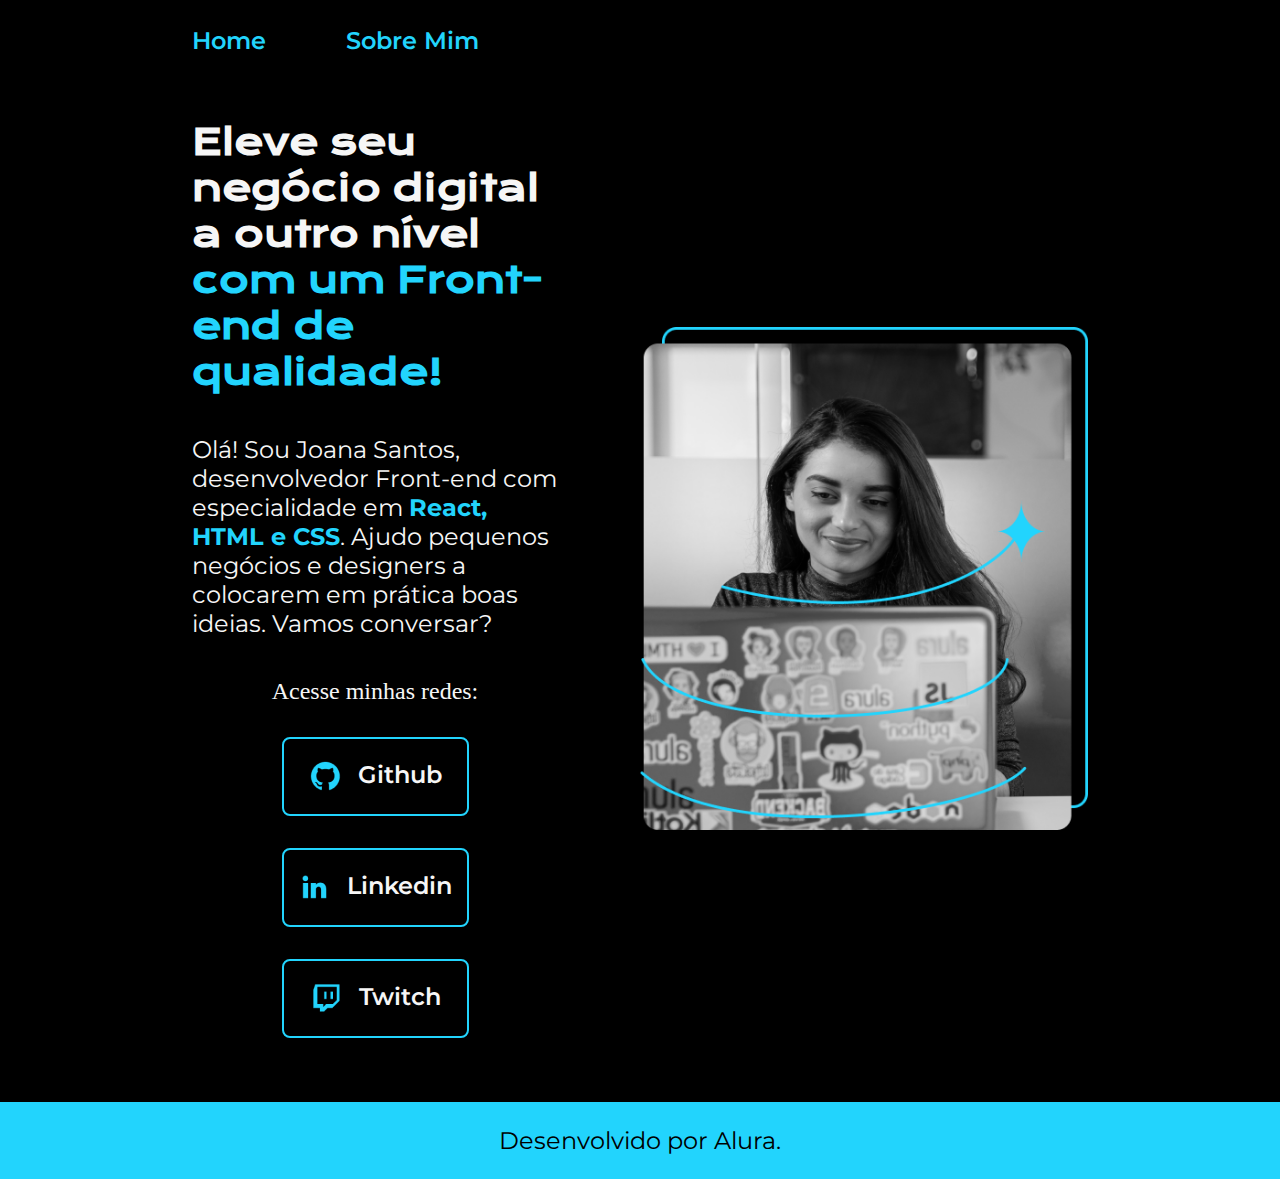
<file: index.html>
<!DOCTYPE html>
<html lang="pt-br">
<head>
    <meta charset="UTF-8">
    <meta http-equiv="X-UA-Compatible" content="IE=edge">
    <meta name="viewport" content="width=device-width, initial-scale=1.0">
    <title>Portfolio</title>
    <link rel="stylesheet" href="./styles/style.css">
</head>
<body>
    <header class="cabecalho">
        <nav class="cabecalho__menu">
            <a class="cabecalho__menu__link" href="index.html">Home</a>
            <a class="cabecalho__menu__link" href="about.html">Sobre Mim</a>
        </nav>
    </header>
    <main class="apresentacao">
        <section class="apresentacao__conteudo">
            <h1 class="apresentacao__conteudo__titulo">Eleve seu negócio digital a outro nível <strong class="titulo-destaque">com um Front-end de qualidade!</strong></h1>
            <p class="apresentacao__conteudo__texto">Olá! Sou Joana Santos, desenvolvedor Front-end com especialidade em <strong class="titulo-destaque">React, HTML e CSS</strong>. Ajudo pequenos negócios e designers a colocarem em prática boas ideias. Vamos conversar?
            </p>
            <div class="apresentacao__links">
                <h2 class="apresentacao__links__subtitulo">Acesse minhas redes:</h2>
                <a class="apresentacao__links__navegacao" href="https://Github.com/rafaballerini">
                    <img src="./assets/github.png"> Github
                </a>
                <a class="apresentacao__links__navegacao" href="https://linkedin.com/in/rafaellaballerini">
                    <img src="./assets/linkedin.png"> Linkedin
                </a>
                <a class="apresentacao__links__navegacao" href="https://twitch.tv/guilimadev">
                    <img src="./assets/twitch.png"> Twitch
                </a>
            </div>
        </section>
        <img class="apresentacao__imagem" src="./assets/Imagem.png" alt="Foto da Joana Santos programando">


    </main>
    <footer class="rodape">
        <p>Desenvolvido por Alura.</p>
    </footer>

</body>
</html>
</file>
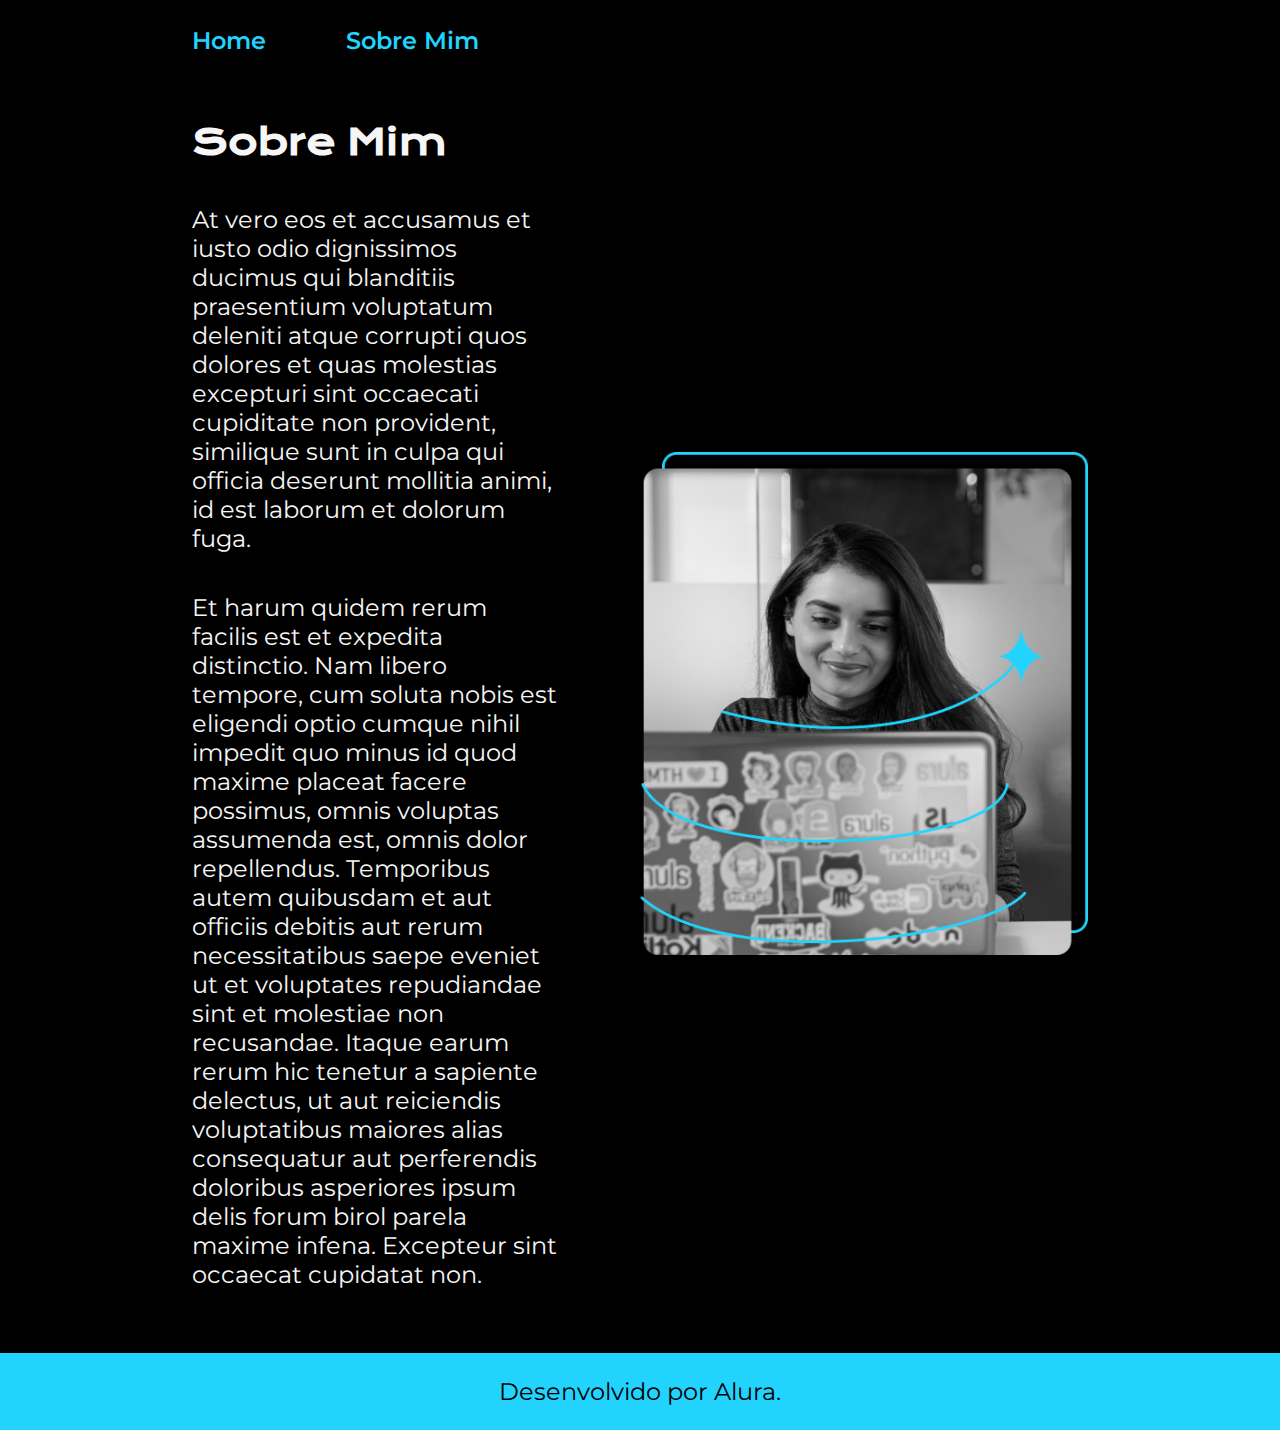
<file: about.html>
<!DOCTYPE html>
<html lang="pt-br">
<head>
    <meta charset="UTF-8">
    <meta http-equiv="X-UA-Compatible" content="IE=edge">
    <meta name="viewport" content="width=device-width, initial-scale=1.0">
    <title>Sobre Mim</title>
    <link rel="stylesheet" href="./styles/style.css">
</head>
<body>
    <header class="cabecalho">
        <nav class="cabecalho__menu">    
            <a class="cabecalho__menu__link" href="index.html">Home</a>    
            <a class="cabecalho__menu__link" href="about.html">Sobre Mim</a>
        </nav>        
    </header>

    <main class="apresentacao">
        <section class="apresentacao__conteudo">
            <h1 class="apresentacao__conteudo__titulo">Sobre Mim</h1>
            <p class="apresentacao__conteudo__texto">At vero eos et accusamus et iusto odio dignissimos ducimus qui blanditiis praesentium voluptatum deleniti atque corrupti quos dolores et quas molestias excepturi sint occaecati cupiditate non provident, similique sunt in culpa qui officia deserunt mollitia animi, id est laborum et dolorum fuga.</p>
            <p class="apresentacao__conteudo__texto">Et harum quidem rerum facilis est et expedita distinctio. Nam libero tempore, cum soluta nobis est eligendi optio cumque nihil impedit quo minus id quod maxime placeat facere possimus, omnis voluptas assumenda est, omnis dolor repellendus. Temporibus autem quibusdam et aut officiis debitis aut rerum necessitatibus saepe eveniet ut et voluptates repudiandae sint et molestiae non recusandae. Itaque earum rerum hic tenetur a sapiente delectus, ut aut reiciendis voluptatibus maiores alias consequatur aut perferendis doloribus asperiores ipsum delis forum birol parela maxime infena. Excepteur sint occaecat cupidatat non.</p>
        </section>
        <img class="apresentacao__imagem" src="./assets/Imagem.png" alt="Foto da Joana Santos programando">
    </main>

    <footer class="rodape">
        <p>Desenvolvido por Alura.</p>
    </footer>

</body>
</html>
</file>
<file: styles/style.css>
@import url('https://fonts.googleapis.com/css2?family=Krona+One&family=Montserrat:wght@400;600&display=swap');

:root {
    --cor-primaria: #000000;
    --cor-secundaria: #f6f6f6;
    --cor-tercearia: #22d4fd;
    --cor-hover: #272727;

    --fonte-primaria: 'Krona One', sans-serif;
    --fonte-secundaria: 'Montserrat', sans-serif;
}

* {
    margin: 0;
    padding: 0;
}

body {
    box-sizing: border-box;
    background-color: var(--cor-primaria);
    color: var(--cor-secundaria);
}

.cabecalho {
    padding: 2% 0% 0% 15%;
}

.cabecalho__menu {
    display: flex;
    gap: 80px;

}

.cabecalho__menu__link {
    font-family: var(--fonte-secundaria);
    font-size: 1.5rem;
    font-weight: 600;
    color: var(--cor-tercearia);
text-decoration: none;

}

.apresentacao {
    display: flex;
    align-items: center;
    justify-content: space-between;
    padding: 5% 15%;
    gap: 82px;
}

.apresentacao__conteudo {
    width: 50%;
    display: flex;
    flex-direction: column;
    gap: 40px;

}

.apresentacao__conteudo__titulo {
    font-size: 2.25rem;
    font-family:  var(--fonte-primaria);
}

.titulo-destaque {
    color: var(--cor-tercearia);
}


.apresentacao__conteudo__texto {
    font-size: 1.5rem;
    font-family: var(--fonte-secundaria);

}

.apresentacao__links {
    display: flex;
    flex-direction: column;
    justify-content: space-between;
    align-items: center;
    gap: 32px;
}

.apresentacao__links__subtitulo {
    front-family: var(--fonte-primaria);
    font-weight: 400;
    font-size: 1.5rem;
}

.apresentacao__links__navegacao {
    width: 50%;
    justify-content: center;
    gap: 16px;
    border: 2px solid var(--cor-tercearia);
    text-align: center;
    border-radius: 8px;
    font-size: 1.5rem;
    padding: 21.5px 0px;
    text-decoration: none;
    color: var(--cor-secundaria);
    font-family: var(--fonte-secundaria);
    font-weight: 600;
    display: flex;
}

.apresentacao__links__navegacao:hover {
    background-color: var(--cor-hover);
    color: var(--cor-tercearia);
}

.apresentacao__imagem {
    width: 50%;
}

.rodape {
    color: var(--cor-primaria);
    background-color: var(--cor-tercearia);
    padding: 24px;
    text-align: center;
    font-family: var(--fonte-secundaria);
    font-size: 1.5rem;

}

@media (max-width: 1200px) {
   
   .cabecalho {
    padding: 10%;
   }
   
   .cabecalho__menu {
    justify-content: center;
   }

    .apresentacao {
        flex-direction: column-reverse;
        padding: 5%;
    }

    .apresentacao__conteudo {
        width: auto;
    }


}
</file>
